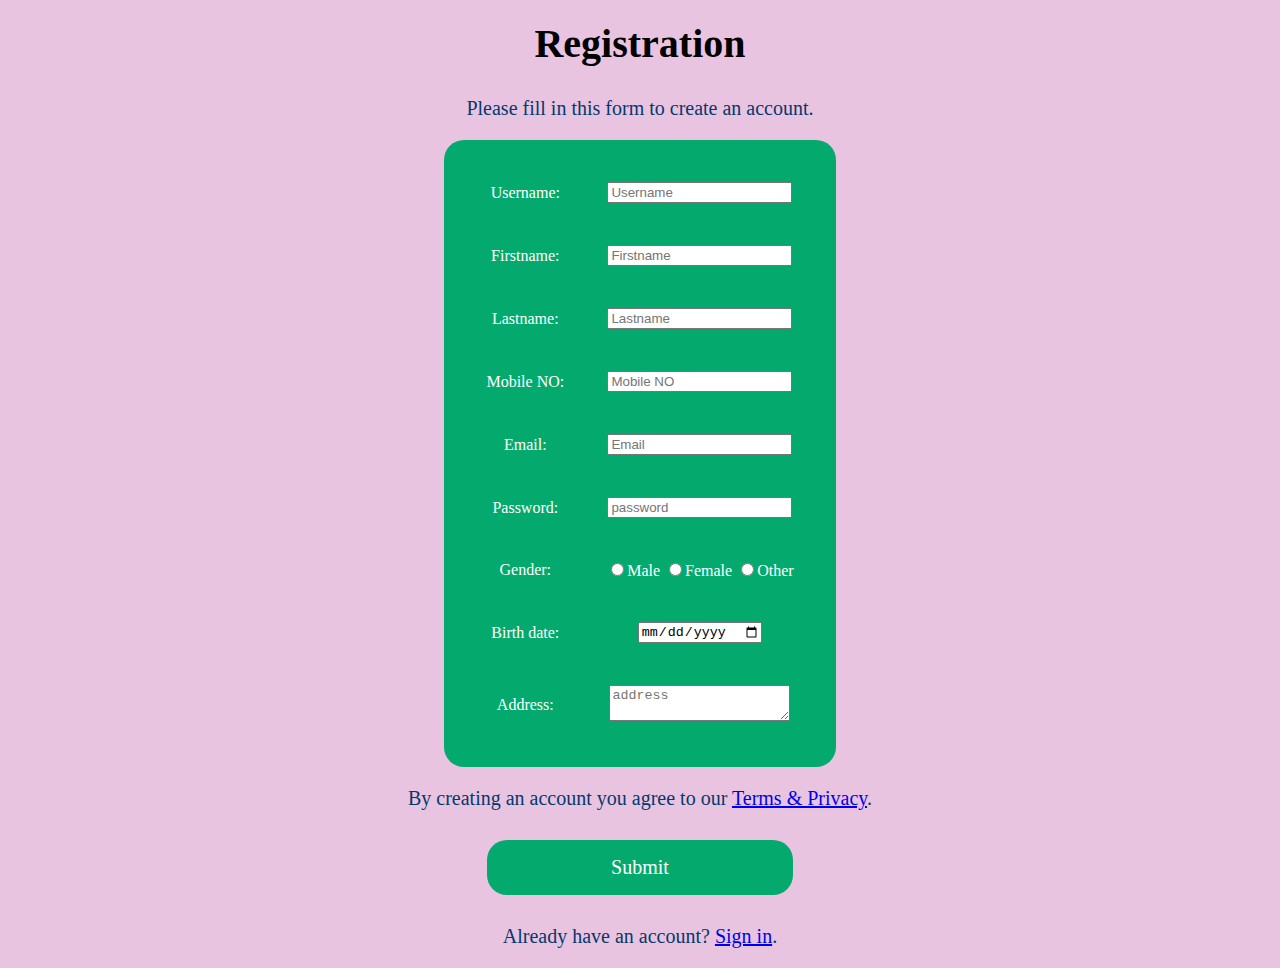
<file: index.html>
<!DOCTYPE html>
<html lang="en">
<head>
    <title>Index Page</title>
   
    <link rel="stylesheet" href="main.css">
</head>

<body>
   <form >
    <table class="center">
        <h1>Registration</h1>
        <p class="p">Please fill in this form to create an account.</p>
        <tr>
            <td>Username:</td>
            <td><input class="input" type="text" name="Username"placeholder="Username" required></td>
        </tr>
        <tr>
            <td>Firstname:</td>
            <td><input class="input" type="text" name="Firstname"placeholder="Firstname" required></td>
        </tr>
        <tr>
            <td>Lastname:</td>
            <td><input type="text" name="Lastname"placeholder="Lastname" required></td>
        </tr>
        <tr>
            <td>Mobile NO:</td>
            <td><input type="text" name="mobile"placeholder="Mobile NO" required></td>
        </tr>
        <tr>
            <td>Email:</td>
            <td><input type="email" name="email" placeholder="Email" required></td>
        </tr>
        <tr>
            <td>Password:</td>
            <td><input type="password" name="password" placeholder="password" required></td>
        </tr>
        <tr>
            <td>Gender:</td>
            <td><input type="radio" name="Gender" value="male">Male 
                <input type="radio" name="Gender" value="male">Female
                <input type="radio" name="Gender" value="male">Other</td>
        </tr>
        <tr>
            <td>Birth date:</td>
            <td><input type="date" name="bday"></td>
        </tr>
        <tr>
            <td> Address:</td>
            <td><textarea name="address" cols="20" rows="2" placeholder="address"></textarea></td>
        </tr>
        
    </table>
    <p class="p">By creating an account you agree to our <a href="#">Terms & Privacy</a>.</p>
    
    <h2><input class="submit" type="submit" value="Submit"></h2>

    <p class="p">Already have an account? <a href="login.html">Sign in</a>.</p>
    </form>
</body>
</html>
</file>
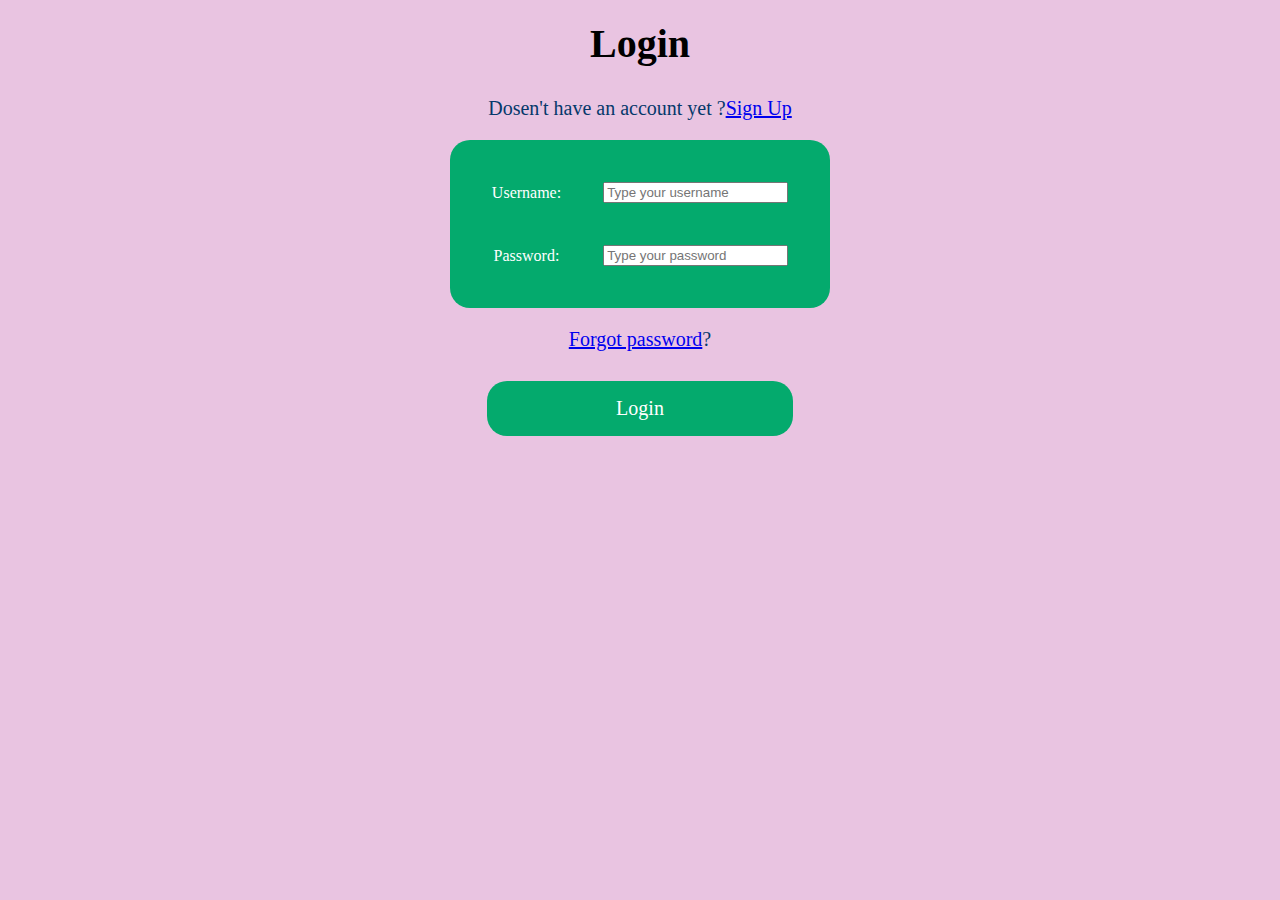
<file: login.html>
<!DOCTYPE html>
<html lang="en">
<head>
  
    <title>Login Page</title>
    <link rel="stylesheet" href="main.css">
</head>
<body>
    <form >
        <h1>Login</h1>
        <p class="p">Dosen't have an account yet ?<a href="index.html">Sign Up</a></p>
        <table class="center">
            <tr>
                <td>Username:</td>
                <td><input class="input" type="text" name="Username"placeholder="Type your username" required></td>
            </tr>
            <tr>
                <td>Password:</td>
                <td><input type="password" name="password" placeholder="Type your password" required></td>
            </tr>
        </table>
        <p class="p"> <a href="#">Forgot password</a>?</p>
        <h2><input class="submit" type="submit" value="Login"></h2>
    </form>
    
</body>
</html>
</file>
<file: main.css>
body{ background-color:rgb(233, 196, 225);
            
}

.center {
            margin-left: auto;
            margin-right: auto;
            }
table,tr,td{
    padding: 20px;
    font-family:verdana;
    color: white;
    text-align: center;
}
h1{
    font-size: 40px;
    font-family:'Times New Roman', Times, serif;
    padding: 10px;
    margin: 10px;
    text-align: center;

}
h2{
    padding: 10px;
    margin: 10px;
   text-align: center;
}
.p{
    font-family:'Times New Roman', Times, serif;
    padding: 10px;
    margin: 10px;
    text-align: center;
    font-size: 20px;
    color: #05386b;
}
table{
    background-color: #04AA6D;
    border-radius: 20px;
}

.submit{
    background-color: #04AA6D;
    color: white;
    padding: 16px 20px;
    border: none;
    width: 25%;
    font-family: 'Dancing Script', cursive;
    font-family: 'Montagu Slab', serif;
    font-size: 20px;
    border-radius: 20px;
}
</file>
